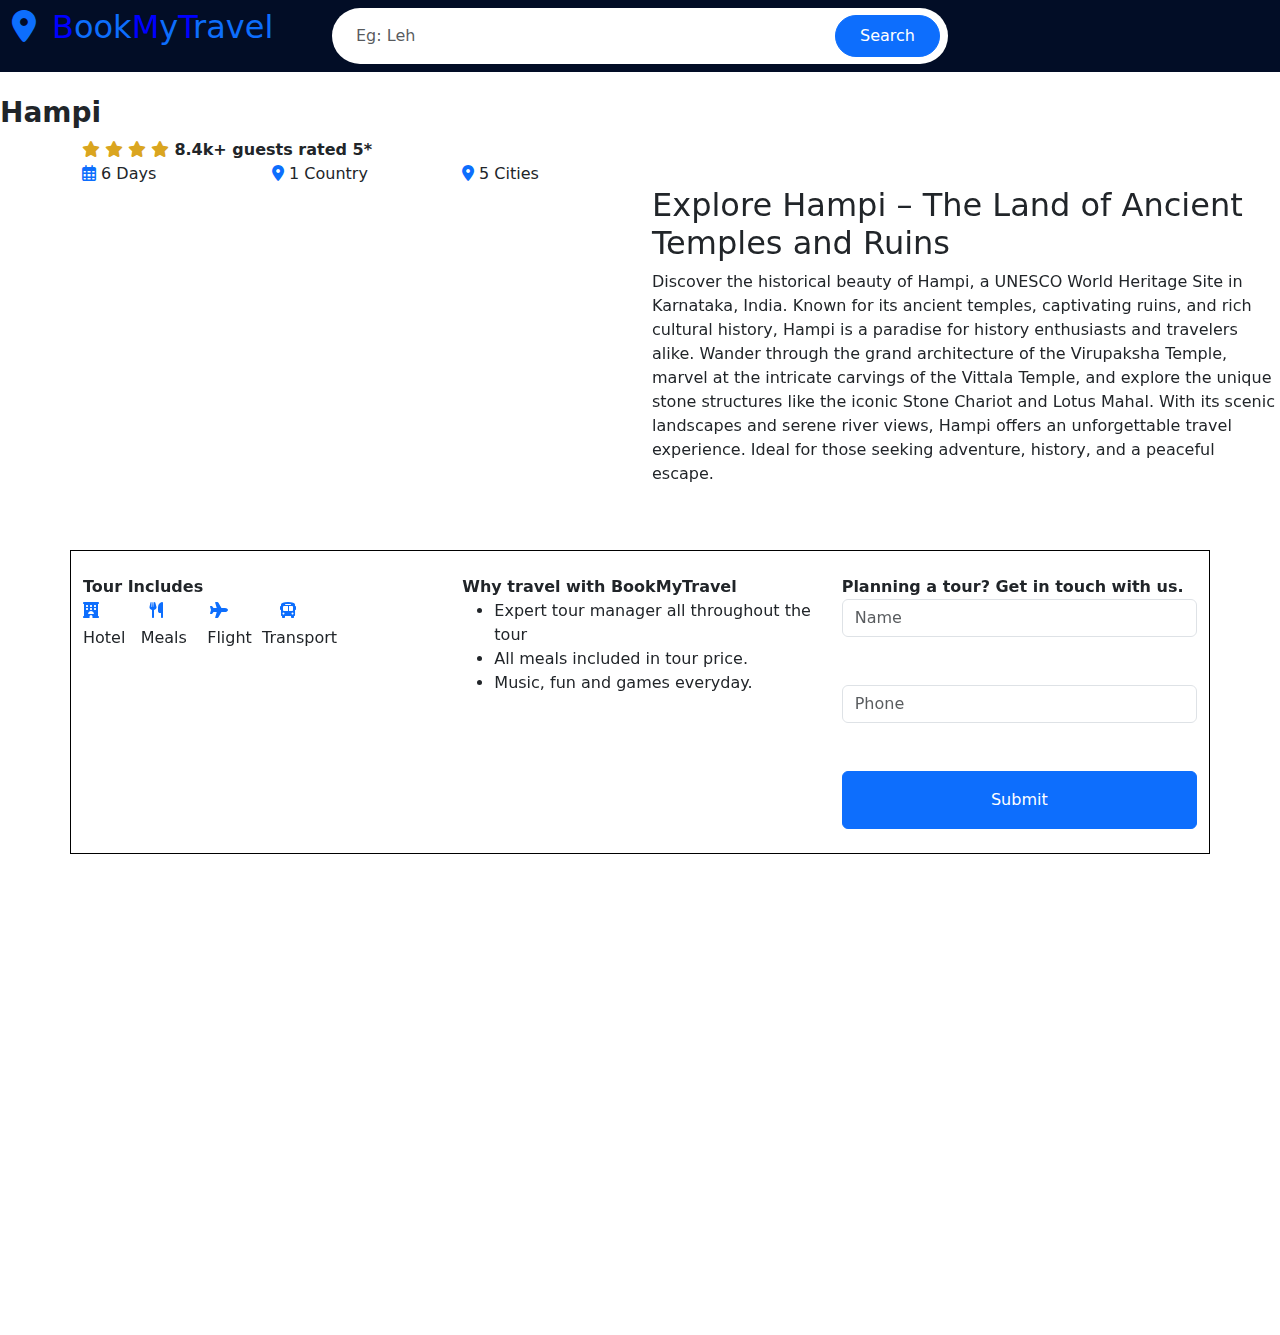
<file: hampi.html>
<!doctype html>
<html lang="en">
  <head>
    <meta charset="utf-8">
    <meta name="viewport" content="width=device-width, initial-scale=1">
    <title>BookMyTravel</title>
  <link rel="icon" href="img/logo1-removebg-preview.png" />
    <link href="https://cdn.jsdelivr.net/npm/bootstrap@5.3.3/dist/css/bootstrap.min.css" rel="stylesheet" integrity="sha384-QWTKZyjpPEjISv5WaRU9OFeRpok6YctnYmDr5pNlyT2bRjXh0JMhjY6hW+ALEwIH" crossorigin="anonymous">
    <link rel="stylesheet" href="https://cdnjs.cloudflare.com/ajax/libs/font-awesome/6.6.0/css/all.min.css">  
    <style>
        .container-fluid
        {
            background-color:rgb(2, 13, 38);
        }
    </style>
</head>

  <body>
     <!--main Header start-->
     
    
     <div id="home" class="container-fluid">
        <div class="row">
            <div class="col-lg-3 mt-2 mb-2">
                <h2 class="text-primary m-0"><i class="fa fa-map-marker-alt me-3"></i><span style="color: blue;">B</span>ook<span
                    style="color: blue;">M</span>y<span style="color: blue;">T</span>ravel</h2>
              <!--<img src="img/logo1-removebg-preview.png" width="50%">-->
            </div>
            <div class="col-lg-6">
                <div class="position-relative w-100 mx-auto animated slideInDown mt-2 mb-2">
                    <input class="form-control border-0 rounded-pill w-100 py-3 ps-4 pe-5" type="text" placeholder="Eg: Leh">
                    <button type="button" class="btn btn-primary rounded-pill py-2 px-4 position-absolute top-0 end-0 me-2"
                      style="margin-top: 7px;">Search</button>
                  </div>
            </div>
       </div>
    </div>
    <!--main Header End-->
    
        <br>
        <!--info start-->
        <div class="contaniner">
            <div class="row">
                <div class="col-lg-4">
                    <h3><b>Hampi</b></h3>
                </div>
                
             </div>
        </div>
        <div class="container">
            <div class="row">
                <div class="col">
                    <i class="fa-solid fa-star" style="color: goldenrod;"></i>
                    <i class="fa-solid fa-star" style="color: goldenrod;"></i>
                    <i class="fa-solid fa-star" style="color: goldenrod;"></i>
                    <i class="fa-solid fa-star" style="color: goldenrod;"></i>
                    <b>8.4k+ guests rated 5*</b>
                </div>
                
            </div>
        </div>
        <div class="container">
            <div class="row">
                <div class="col-lg-2 text-align:left">
                    <i class="fa-regular fa-calendar-days text-primary"></i> 6 Days
                </div>
                <div class="col-lg-2 text-align:left">
                <i class="fa-solid fa-location-dot text-primary"></i> 1 Country
                </div>
                <div class="col-lg-2">
                    <i class="fa-solid fa-location-dot text-primary"></i> 5 Cities
                </div>
                
            </div>
         </div>

        <div class="row">
            <div class="col-lg-6">
                <iframe width="560" height="315" src="https://www.youtube.com/embed/OKCkLFVl80U?si=Xf8l_tm01LNXfOUb" title="YouTube video player" frameborder="0" allow="accelerometer; autoplay; clipboard-write; encrypted-media; gyroscope; picture-in-picture; web-share" referrerpolicy="strict-origin-when-cross-origin" allowfullscreen></iframe>
                
            </div>
            <div class="col-lg-6">
                <h2>Explore Hampi – The Land of Ancient Temples and Ruins</h2>

                <p>Discover the historical beauty of Hampi, a UNESCO World Heritage Site in Karnataka, India. Known for its ancient temples, captivating ruins, and rich cultural history, Hampi is a paradise for history enthusiasts and travelers alike. Wander through the grand architecture of the Virupaksha Temple, marvel at the intricate carvings of the Vittala Temple, and explore the unique stone structures like the iconic Stone Chariot and Lotus Mahal. With its scenic landscapes and serene river views, Hampi offers an unforgettable travel experience. Ideal for those seeking adventure, history, and a peaceful escape.</p>
                <br>
              
            </div>
        </div>
        <!--info end-->
        <br> 
        <div class="container">
            
            <div class="row border border-black">        
                <div class="col-lg-4 mt-4">
                    <b>Tour Includes</b><br>
                    <div>               
                    <span><i class="fa fa-1x fa-hotel text-primary mb-2"></i> </span>&nbsp;&nbsp;&nbsp;&nbsp;&nbsp;&nbsp;&nbsp;&nbsp;
                    <span><i class="fa fa-1x fa-utensils text-primary mb-2"></i></span>&nbsp;&nbsp;&nbsp;&nbsp;&nbsp;&nbsp;&nbsp;&nbsp;
                    <span><i class="fa fa-1x fa-plane text-primary mb-2"></i> </span>&nbsp;&nbsp;&nbsp;&nbsp;&nbsp;&nbsp;&nbsp;&nbsp;
                    <span><i class="fa-solid fa-bus text-primary mb-2"></i></span>&nbsp;&nbsp;&nbsp;&nbsp;&nbsp;&nbsp;&nbsp;&nbsp;
                    <div>Hotel&nbsp;&nbsp;&nbsp;Meals&nbsp;&nbsp;&nbsp;&nbsp;Flight&nbsp;&nbsp;Transport</div>
                    </div> 
                </div>
                <div class="col-lg-4 mt-4">
                    <b>Why travel with BookMyTravel</b><br>
                    <ul>
                        <li>Expert tour manager all throughout the tour</li>
                        <li>All meals included in tour price.</li>
                        <li>Music, fun and games everyday.</li>

                    </ul>
                </div>
                <div class="col-lg-4 mt-4">
                    <form>
                    <b>Planning a tour? Get in touch with us.</b><br>
                    <input type="text" class="form-control bg-transparent" id="name" placeholder="Name"><br><br>
                    <input type="text" class="form-control bg-transparent" for="phone" id="phone" placeholder="Phone"><br><br>

                    <button class="btn btn-primary w-100 py-3 mb-4" type="submit" >Submit</button>


                    </form>
                </div>
            </div>
            <br>
            <div class="row">
                <div class="col-lg-12">
                    <iframe src="https://www.google.com/maps/embed?pb=!1m18!1m12!1m3!1d15391.193427819204!2d76.4530349497484!3d15.333189613912205!2m3!1f0!2f0!3f0!3m2!1i1024!2i768!4f13.1!3m3!1m2!1s0x3bb77fd95d4be823%3A0x6e52e05076df36b8!2sHampi%2C%20Karnataka%20583239!5e0!3m2!1sen!2sin!4v1727693086508!5m2!1sen!2sin" width="100%" height="450" style="border:0;" allowfullscreen="" loading="lazy" referrerpolicy="no-referrer-when-downgrade"></iframe>
                    
                </div>
            </div>
        </div>
    </div>
    
    <script src="https://cdn.jsdelivr.net/npm/bootstrap@5.3.3/dist/js/bootstrap.bundle.min.js" integrity="sha384-YvpcrYf0tY3lHB60NNkmXc5s9fDVZLESaAA55NDzOxhy9GkcIdslK1eN7N6jIeHz" crossorigin="anonymous"></script>
  </body>
</html>
</file>
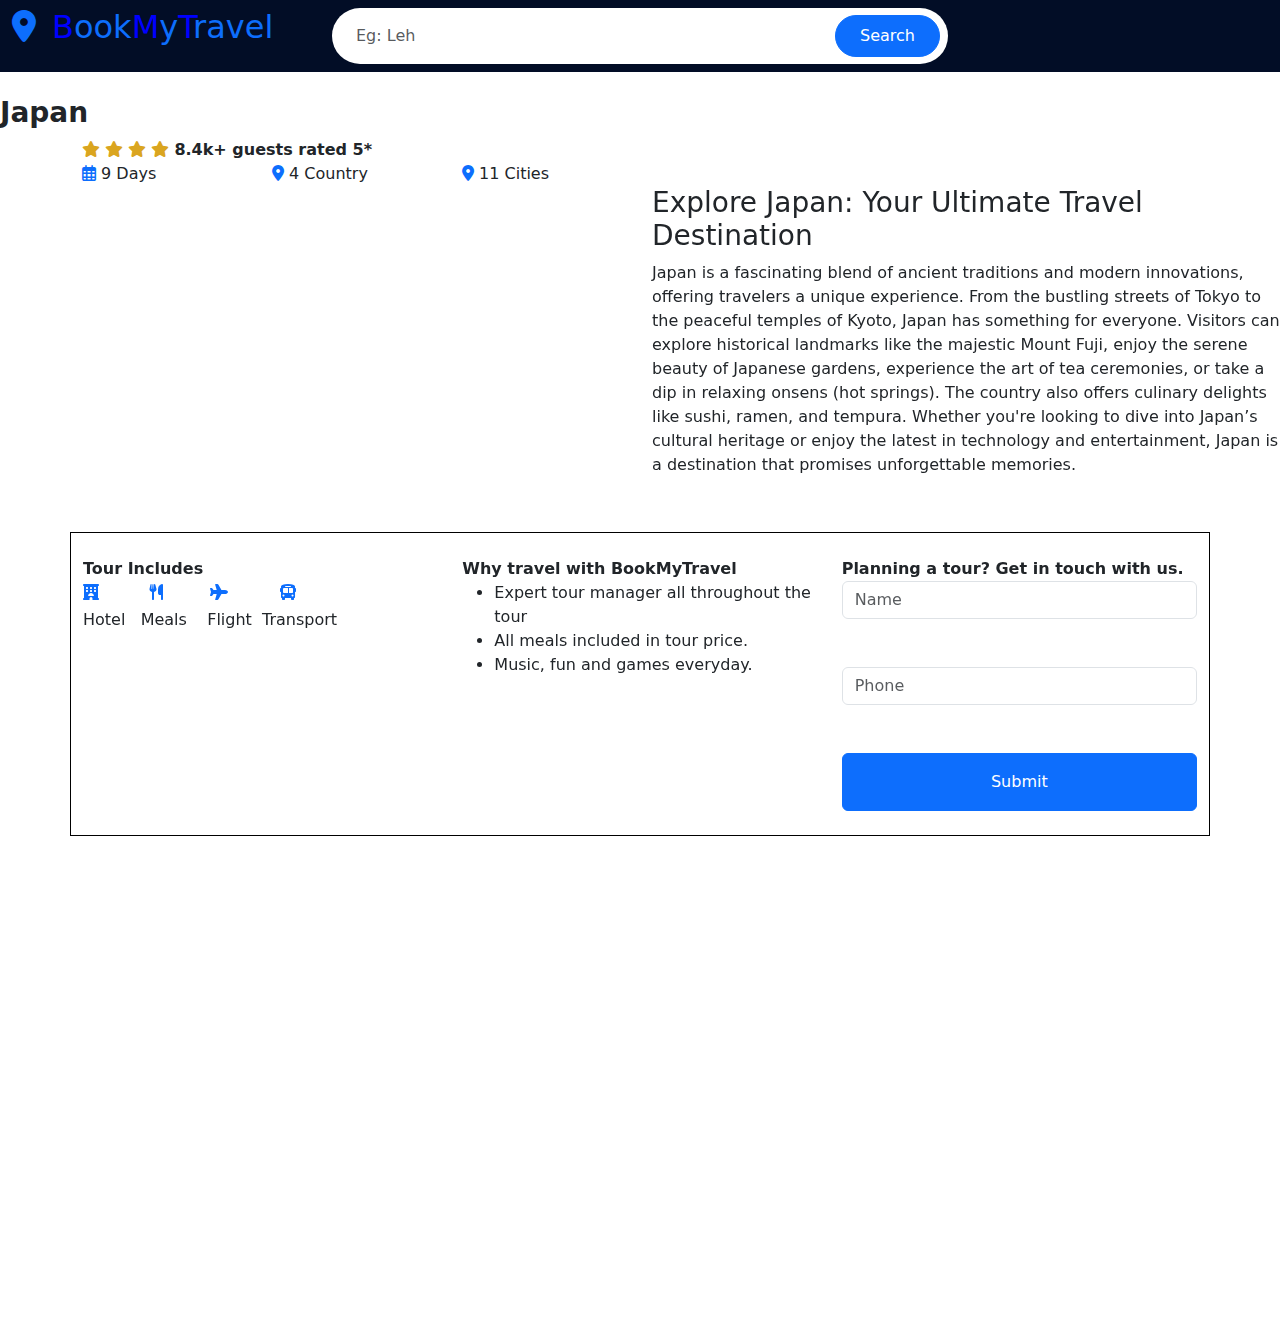
<file: japan.html>
<!doctype html>
<html lang="en">
  <head>
    <meta charset="utf-8">
    <meta name="viewport" content="width=device-width, initial-scale=1">
    <title>BookMyTravel</title>
  <link rel="icon" href="img/logo1-removebg-preview.png" />
    <link href="https://cdn.jsdelivr.net/npm/bootstrap@5.3.3/dist/css/bootstrap.min.css" rel="stylesheet" integrity="sha384-QWTKZyjpPEjISv5WaRU9OFeRpok6YctnYmDr5pNlyT2bRjXh0JMhjY6hW+ALEwIH" crossorigin="anonymous">
    <link rel="stylesheet" href="https://cdnjs.cloudflare.com/ajax/libs/font-awesome/6.6.0/css/all.min.css">  
    <style>
        .container-fluid
        {
            background-color:rgb(2, 13, 38);
        }
    </style>
</head>

  <body>
     <!--main Header start-->
     
    
     <div id="home" class="container-fluid">
        <div class="row">
            <div class="col-lg-3 mt-2 mb-2">
                <h2 class="text-primary m-0"><i class="fa fa-map-marker-alt me-3"></i><span style="color: blue;">B</span>ook<span
                    style="color: blue;">M</span>y<span style="color: blue;">T</span>ravel</h2>
              <!--<img src="img/logo1-removebg-preview.png" width="50%">-->
            </div>
            <div class="col-lg-6">
                <div class="position-relative w-100 mx-auto animated slideInDown mt-2 mb-2">
                    <input class="form-control border-0 rounded-pill w-100 py-3 ps-4 pe-5" type="text" placeholder="Eg: Leh">
                    <button type="button" class="btn btn-primary rounded-pill py-2 px-4 position-absolute top-0 end-0 me-2"
                      style="margin-top: 7px;">Search</button>
                  </div>
            </div>
       </div>
    </div>
    <!--main Header End-->
    
        <br>
        <!--info start-->
        <div class="contaniner">
            <div class="row">
                <div class="col-lg-4">
                    <h3><b>Japan</b></h3>
                </div>
                
             </div>
        </div>
        <div class="container">
            <div class="row">
                <div class="col">
                    <i class="fa-solid fa-star" style="color: goldenrod;"></i>
                    <i class="fa-solid fa-star" style="color: goldenrod;"></i>
                    <i class="fa-solid fa-star" style="color: goldenrod;"></i>
                    <i class="fa-solid fa-star" style="color: goldenrod;"></i>
                    <b>8.4k+ guests rated 5*</b>
                </div>
                
            </div>
        </div>
        <div class="container">
            <div class="row">
                <div class="col-lg-2 text-align:left">
                    <i class="fa-regular fa-calendar-days text-primary"></i> 9 Days
                </div>
                <div class="col-lg-2 text-align:left">
                <i class="fa-solid fa-location-dot text-primary"></i> 4 Country
                </div>
                <div class="col-lg-2">
                    <i class="fa-solid fa-location-dot text-primary"></i> 11 Cities
                </div>
                
            </div>
         </div>

        <div class="row">
            <div class="col-lg-6">
                <iframe width="560" height="315" src="https://www.youtube.com/embed/epqX_EmrQbQ?si=h4P4eqg-aS51DMde" title="YouTube video player" frameborder="0" allow="accelerometer; autoplay; clipboard-write; encrypted-media; gyroscope; picture-in-picture; web-share" referrerpolicy="strict-origin-when-cross-origin" allowfullscreen></iframe>
            </div>
            <div class="col-lg-6">

                <h3>Explore Japan: Your Ultimate Travel Destination</h3>
               <p>Japan is a fascinating blend of ancient traditions and modern innovations, offering travelers a unique experience. From the bustling streets of Tokyo to the peaceful temples of Kyoto, Japan has something for everyone. Visitors can explore historical landmarks like the majestic Mount Fuji, enjoy the serene beauty of Japanese gardens, experience the art of tea ceremonies, or take a dip in relaxing onsens (hot springs). The country also offers culinary delights like sushi, ramen, and tempura. Whether you're looking to dive into Japan’s cultural heritage or enjoy the latest in technology and entertainment, Japan is a destination that promises unforgettable memories.</p>

               </p>

                
            </div>
        </div>
        <!--info end-->
        <br> 
        <div class="container">
            
            <div class="row border border-black">        
                <div class="col-lg-4 mt-4">
                    <b>Tour Includes</b><br>
                    <div>               
                    <span><i class="fa fa-1x fa-hotel text-primary mb-2"></i> </span>&nbsp;&nbsp;&nbsp;&nbsp;&nbsp;&nbsp;&nbsp;&nbsp;
                    <span><i class="fa fa-1x fa-utensils text-primary mb-2"></i></span>&nbsp;&nbsp;&nbsp;&nbsp;&nbsp;&nbsp;&nbsp;&nbsp;
                    <span><i class="fa fa-1x fa-plane text-primary mb-2"></i> </span>&nbsp;&nbsp;&nbsp;&nbsp;&nbsp;&nbsp;&nbsp;&nbsp;
                    <span><i class="fa-solid fa-bus text-primary mb-2"></i></span>&nbsp;&nbsp;&nbsp;&nbsp;&nbsp;&nbsp;&nbsp;&nbsp;
                    <div>Hotel&nbsp;&nbsp;&nbsp;Meals&nbsp;&nbsp;&nbsp;&nbsp;Flight&nbsp;&nbsp;Transport</div>
                    </div> 
                </div>
                <div class="col-lg-4 mt-4">
                    <b>Why travel with BookMyTravel</b><br>
                    <ul>
                        <li>Expert tour manager all throughout the tour</li>
                        <li>All meals included in tour price.</li>
                        <li>Music, fun and games everyday.</li>

                    </ul>
                </div>
                <div class="col-lg-4 mt-4">
                    <form>
                    <b>Planning a tour? Get in touch with us.</b><br>
                    <input type="text" class="form-control bg-transparent" id="name" placeholder="Name"><br><br>
                    <input type="text" class="form-control bg-transparent" for="phone" id="phone" placeholder="Phone"><br><br>

                    <button class="btn btn-primary w-100 py-3 mb-4" type="submit" >Submit</button>


                    </form>
                </div>
            </div>
            <br>
            <div class="row">
                <div class="col-lg-12">
                    <iframe src="https://www.google.com/maps/embed?pb=!1m18!1m12!1m3!1d27825693.20294153!2d115.74571564347492!3d31.64230800612441!2m3!1f0!2f0!3f0!3m2!1i1024!2i768!4f13.1!3m3!1m2!1s0x34674e0fd77f192f%3A0xf54275d47c665244!2sJapan!5e0!3m2!1sen!2sin!4v1727857854194!5m2!1sen!2sin" width="100%" height="450" style="border:0;" allowfullscreen="" loading="lazy" referrerpolicy="no-referrer-when-downgrade"></iframe>
                </div>
            </div>
        </div>
    </div>
    
    <script src="https://cdn.jsdelivr.net/npm/bootstrap@5.3.3/dist/js/bootstrap.bundle.min.js" integrity="sha384-YvpcrYf0tY3lHB60NNkmXc5s9fDVZLESaAA55NDzOxhy9GkcIdslK1eN7N6jIeHz" crossorigin="anonymous"></script>
  </body>
</html>
</file>
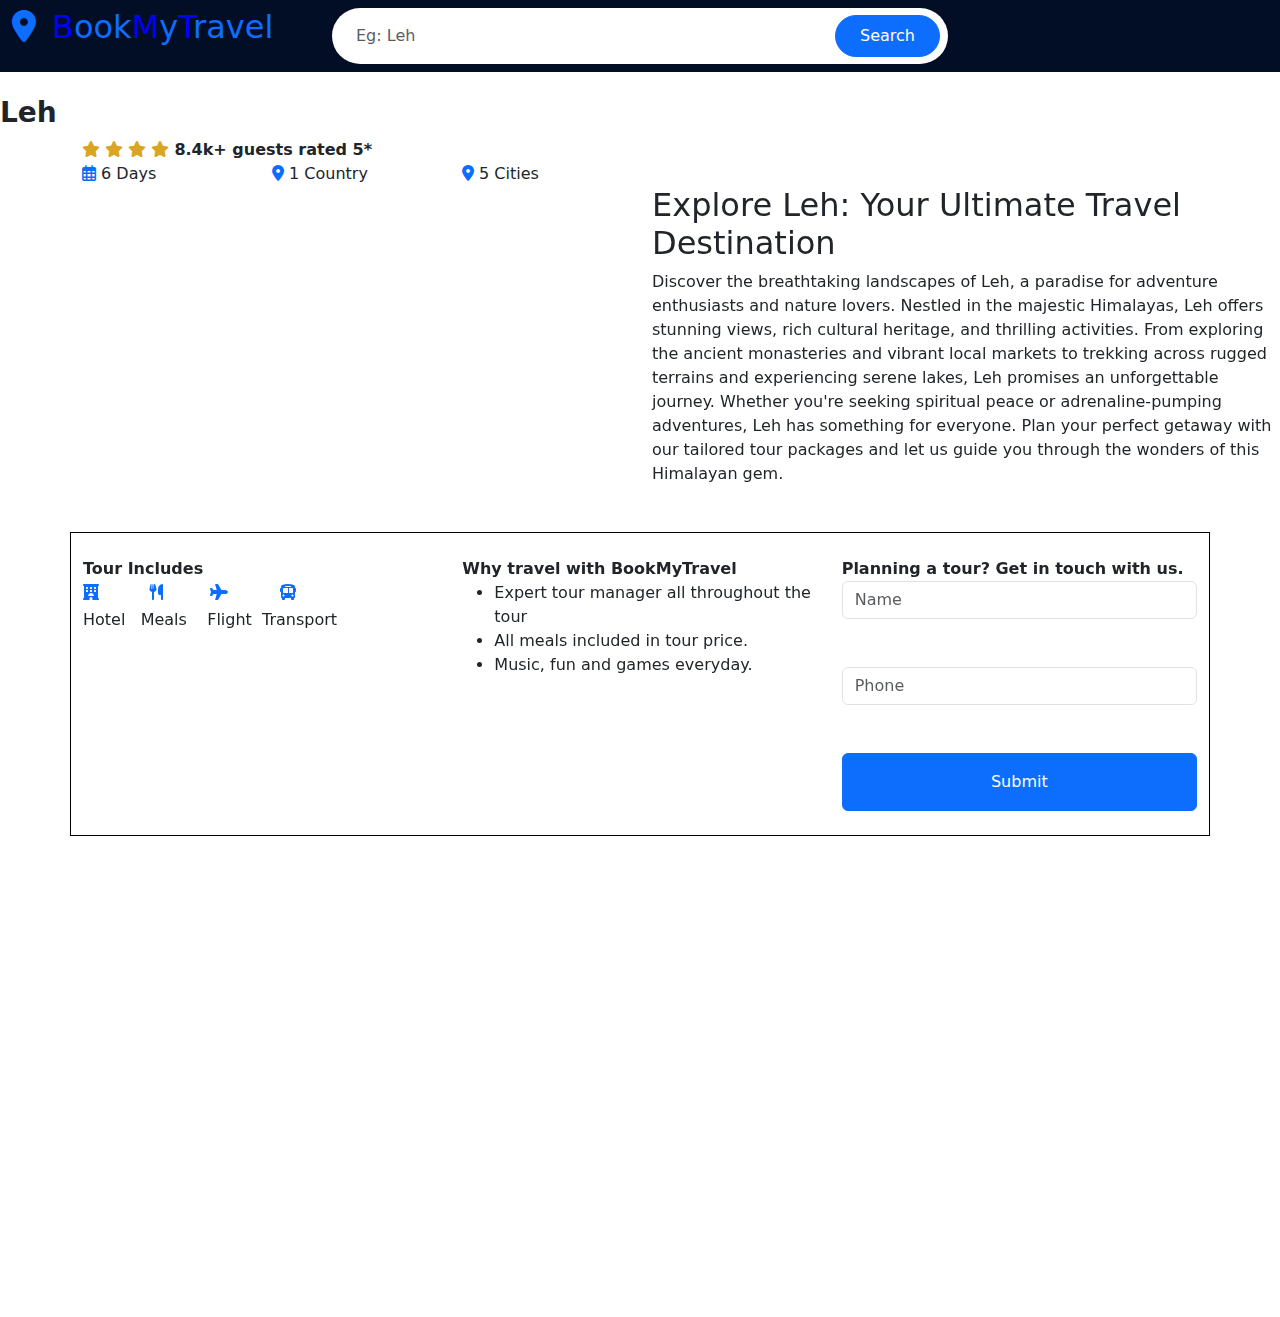
<file: leh.html>
<!doctype html>
<html lang="en">
  <head>
    <meta charset="utf-8">
    <meta name="viewport" content="width=device-width, initial-scale=1">
    <title>BookMyTravel</title>
  <link rel="icon" href="img/logo1-removebg-preview.png" />
    <link href="https://cdn.jsdelivr.net/npm/bootstrap@5.3.3/dist/css/bootstrap.min.css" rel="stylesheet" integrity="sha384-QWTKZyjpPEjISv5WaRU9OFeRpok6YctnYmDr5pNlyT2bRjXh0JMhjY6hW+ALEwIH" crossorigin="anonymous">
    <link rel="stylesheet" href="https://cdnjs.cloudflare.com/ajax/libs/font-awesome/6.6.0/css/all.min.css">  
    <style>
        .container-fluid
        {
            background-color:rgb(2, 13, 38);
        }
    </style>
</head>

  <body>
     <!--main Header start-->
     
    
     <div id="home" class="container-fluid">
        <div class="row">
            <div class="col-lg-3 mt-2 mb-2">
                <h2 class="text-primary m-0"><i class="fa fa-map-marker-alt me-3"></i><span style="color: blue;">B</span>ook<span
                    style="color: blue;">M</span>y<span style="color: blue;">T</span>ravel</h2>
              <!--<img src="img/logo1-removebg-preview.png" width="50%">-->
            </div>
            <div class="col-lg-6">
                <div class="position-relative w-100 mx-auto animated slideInDown mt-2 mb-2">
                    <input class="form-control border-0 rounded-pill w-100 py-3 ps-4 pe-5" type="text" placeholder="Eg: Leh">
                    <button type="button" class="btn btn-primary rounded-pill py-2 px-4 position-absolute top-0 end-0 me-2"
                      style="margin-top: 7px;">Search</button>
                  </div>
            </div>
       </div>
    </div>
    <!--main Header End-->
    
        <br>
        <!--info start-->
        <div class="contaniner">
            <div class="row">
                <div class="col-lg-4">
                    <h3><b>Leh</b></h3>
                </div>
                
             </div>
        </div>
        <div class="container">
            <div class="row">
                <div class="col">
                    <i class="fa-solid fa-star" style="color: goldenrod;"></i>
                    <i class="fa-solid fa-star" style="color: goldenrod;"></i>
                    <i class="fa-solid fa-star" style="color: goldenrod;"></i>
                    <i class="fa-solid fa-star" style="color: goldenrod;"></i>
                    <b>8.4k+ guests rated 5*</b>
                </div>
                
            </div>
        </div>
        <div class="container">
            <div class="row">
                <div class="col-lg-2 text-align:left">
                    <i class="fa-regular fa-calendar-days text-primary"></i> 6 Days
                </div>
                <div class="col-lg-2 text-align:left">
                <i class="fa-solid fa-location-dot text-primary"></i> 1 Country
                </div>
                <div class="col-lg-2">
                    <i class="fa-solid fa-location-dot text-primary"></i> 5 Cities
                </div>
                
            </div>
         </div>

        <div class="row">
            <div class="col-lg-6">
                <iframe width="560" height="315" src="https://www.youtube.com/embed/hFh0l7rn-LU?si=0CMevETFdxRdIDKF" title="YouTube video player" frameborder="0" allow="accelerometer; autoplay; clipboard-write; encrypted-media; gyroscope; picture-in-picture; web-share" referrerpolicy="strict-origin-when-cross-origin" allowfullscreen></iframe>
            </div>
            <div class="col-lg-6">
                <h2>Explore Leh: Your Ultimate Travel Destination</h2>

                <p>Discover the breathtaking landscapes of Leh, a paradise for adventure enthusiasts and nature lovers. Nestled in the majestic Himalayas, Leh offers stunning views, rich cultural heritage, and thrilling activities. From exploring the ancient monasteries and vibrant local markets to trekking across rugged terrains and experiencing serene lakes, Leh promises an unforgettable journey. Whether you're seeking spiritual peace or adrenaline-pumping adventures, Leh has something for everyone. Plan your perfect getaway with our tailored tour packages and let us guide you through the wonders of this Himalayan gem.</p>
                
            </div>
        </div>
        <!--info end-->
        <br> 
        <div class="container">
            
            <div class="row border border-black">        
                <div class="col-lg-4 mt-4">
                    <b>Tour Includes</b><br>
                    <div>               
                    <span><i class="fa fa-1x fa-hotel text-primary mb-2"></i> </span>&nbsp;&nbsp;&nbsp;&nbsp;&nbsp;&nbsp;&nbsp;&nbsp;
                    <span><i class="fa fa-1x fa-utensils text-primary mb-2"></i></span>&nbsp;&nbsp;&nbsp;&nbsp;&nbsp;&nbsp;&nbsp;&nbsp;
                    <span><i class="fa fa-1x fa-plane text-primary mb-2"></i> </span>&nbsp;&nbsp;&nbsp;&nbsp;&nbsp;&nbsp;&nbsp;&nbsp;
                    <span><i class="fa-solid fa-bus text-primary mb-2"></i></span>&nbsp;&nbsp;&nbsp;&nbsp;&nbsp;&nbsp;&nbsp;&nbsp;
                    <div>Hotel&nbsp;&nbsp;&nbsp;Meals&nbsp;&nbsp;&nbsp;&nbsp;Flight&nbsp;&nbsp;Transport</div>
                    </div> 
                </div>
                <div class="col-lg-4 mt-4">
                    <b>Why travel with BookMyTravel</b><br>
                    <ul>
                        <li>Expert tour manager all throughout the tour</li>
                        <li>All meals included in tour price.</li>
                        <li>Music, fun and games everyday.</li>

                    </ul>
                </div>
                <div class="col-lg-4 mt-4">
                    <form>
                    <b>Planning a tour? Get in touch with us.</b><br>
                    <input type="text" class="form-control bg-transparent" id="name" placeholder="Name"><br><br>
                    <input type="text" class="form-control bg-transparent" for="phone" id="phone" placeholder="Phone"><br><br>

                    <button class="btn btn-primary w-100 py-3 mb-4" type="submit" >Submit</button>


                    </form>
                </div>
            </div>
            <br>
            <div class="row">
                <div class="col-lg-12">
                    <iframe src="https://www.google.com/maps/embed?pb=!1m18!1m12!1m3!1d105638.9352968953!2d77.48433571254922!3d34.166376158767!2m3!1f0!2f0!3f0!3m2!1i1024!2i768!4f13.1!3m3!1m2!1s0x38fdeb21445fed85%3A0xd1bb09975086f710!2sLeh!5e0!3m2!1sen!2sin!4v1727693947563!5m2!1sen!2sin" width="100%" height="450" style="border:0;" allowfullscreen="" loading="lazy" referrerpolicy="no-referrer-when-downgrade"></iframe>

                </div>
            </div>
        </div>
    </div>
    
    <script src="https://cdn.jsdelivr.net/npm/bootstrap@5.3.3/dist/js/bootstrap.bundle.min.js" integrity="sha384-YvpcrYf0tY3lHB60NNkmXc5s9fDVZLESaAA55NDzOxhy9GkcIdslK1eN7N6jIeHz" crossorigin="anonymous"></script>
  </body>
</html>
</file>
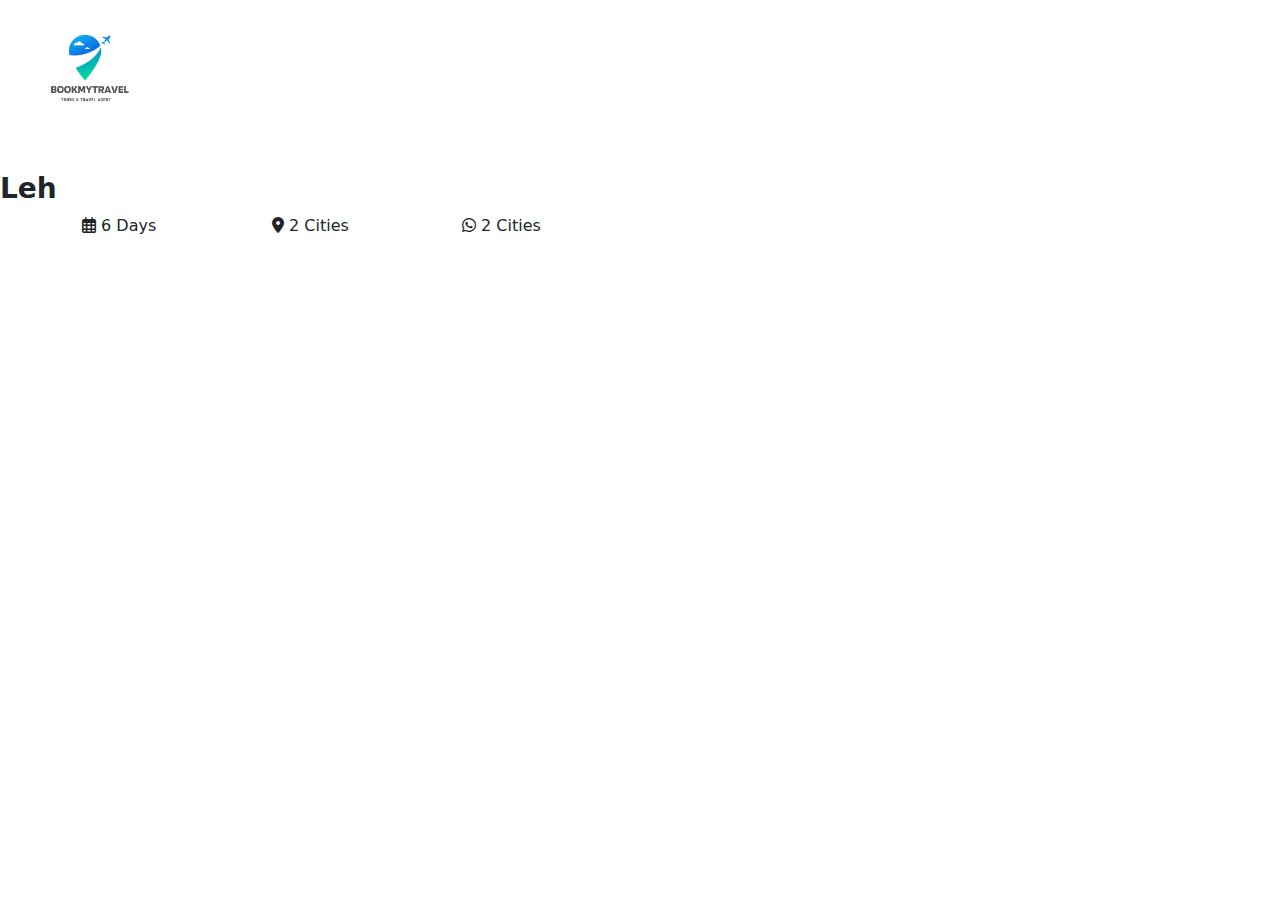
<file: manali.html>
<!doctype html>
<html lang="en">
  <head>
    <meta charset="utf-8">
    <meta name="viewport" content="width=device-width, initial-scale=1">
    <title>BookMyTravel</title>
  <link rel="icon" href="img/logo1-removebg-preview.png" />
    <link href="https://cdn.jsdelivr.net/npm/bootstrap@5.3.3/dist/css/bootstrap.min.css" rel="stylesheet" integrity="sha384-QWTKZyjpPEjISv5WaRU9OFeRpok6YctnYmDr5pNlyT2bRjXh0JMhjY6hW+ALEwIH" crossorigin="anonymous">
    <link rel="stylesheet" href="https://cdnjs.cloudflare.com/ajax/libs/font-awesome/6.6.0/css/all.min.css">  
</head>
  <body>
     <!--main Header start-->
     
    
     <div id="home" class="container-fluid">
        <div class="row">
            <div class="col-lg-3">
              <img src="img/logo1-removebg-preview.png" width="50%">
            </div>
           
        </div>
    </div>
    <!--main Header End-->
    
        <br>
        <!--info start-->
        <div class="contaniner">
            <div class="row">
                <div class="col">
                    <h3><b>Leh</b></h3>
                </div>
             </div>
        </div>
        <div class="container">
            <div class="row">
                <div class="col-lg-2 text-align:left">
                    <i class="fa-regular fa-calendar-days"></i> 6 Days
                </div>
                <div class="col-lg-2 text-align:left">
                <i class="fa-solid fa-location-dot"></i> 2 Cities
                </div>
                <div class="col-lg-2">
                <i class="fa-brands fa-whatsapp"></i> 2 Cities
                </div>
                
            </div>
         </div>

        <div class="row">
            <div class="col-lg-6">
                <iframe width="560" height="315" src="https://www.youtube.com/embed/Qipxi1Qn8iE?si=nQhV5nk-EfUFXXLA" title="YouTube video player" frameborder="0" allow="accelerometer; autoplay; clipboard-write; encrypted-media; gyroscope; picture-in-picture; web-share" referrerpolicy="strict-origin-when-cross-origin" allowfullscreen></iframe>
            </div>
            <div class="col-lg-6">
                
            </div>
        </div>
        <!--info end-->
        <br> 
    </div>
    
    <script src="https://cdn.jsdelivr.net/npm/bootstrap@5.3.3/dist/js/bootstrap.bundle.min.js" integrity="sha384-YvpcrYf0tY3lHB60NNkmXc5s9fDVZLESaAA55NDzOxhy9GkcIdslK1eN7N6jIeHz" crossorigin="anonymous"></script>
  </body>
</html>
</file>
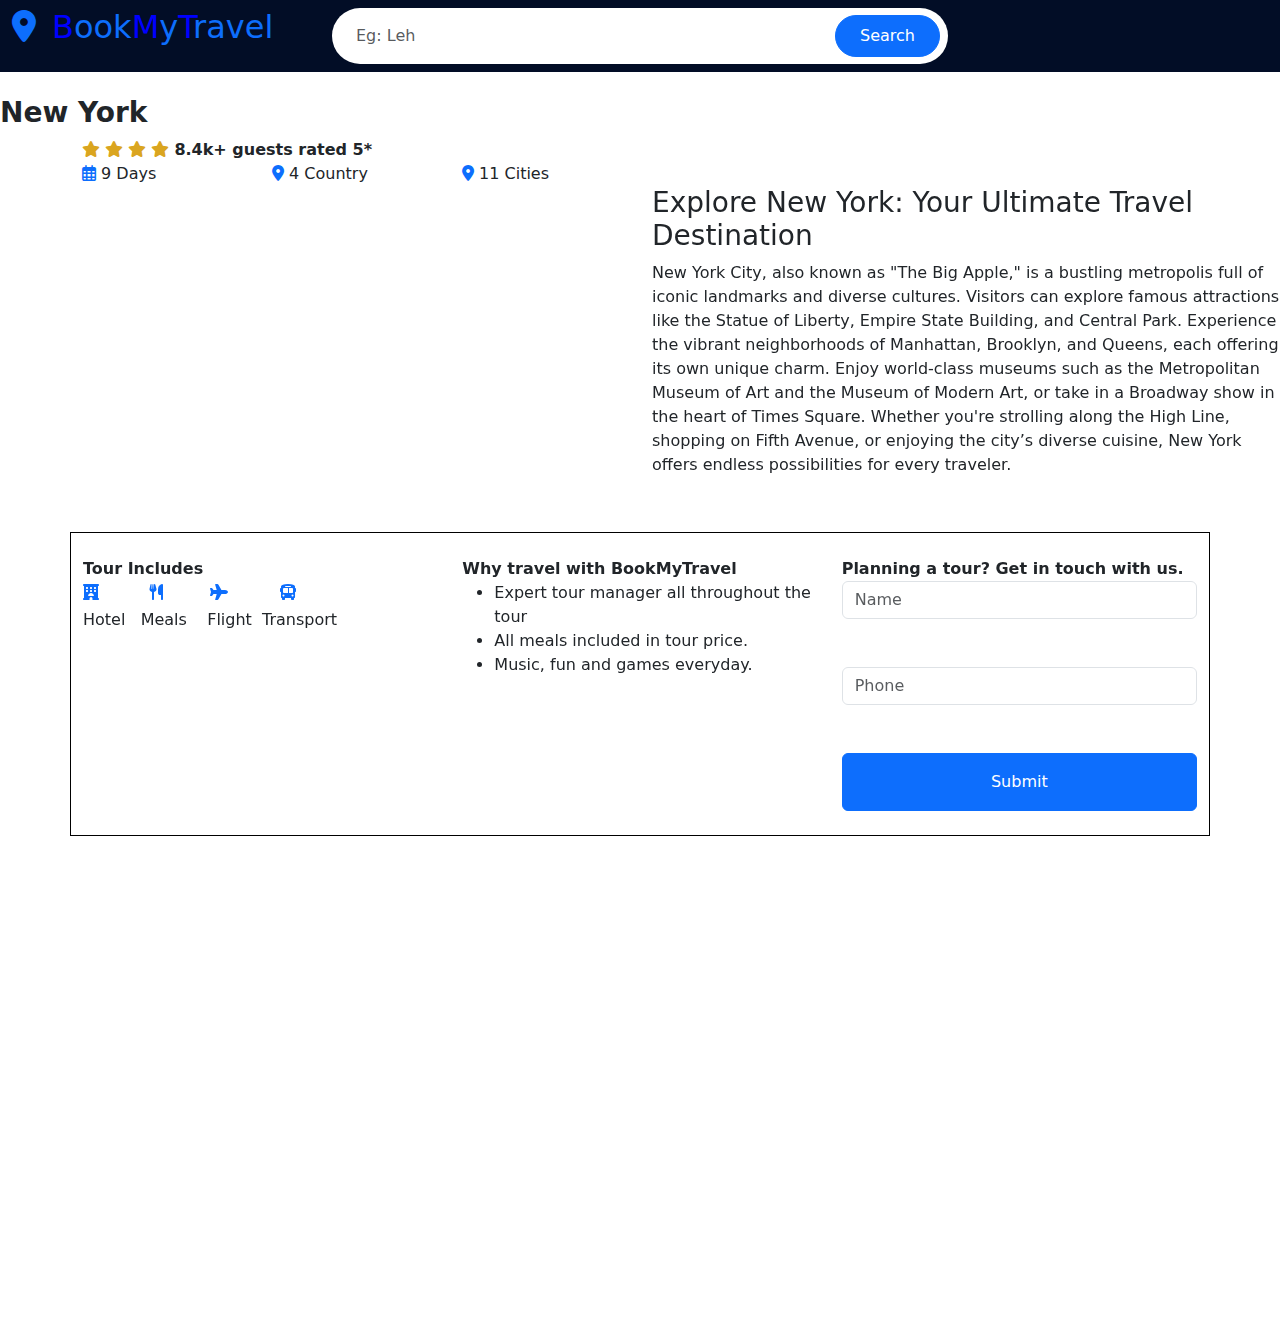
<file: newyork.html>
<!doctype html>
<html lang="en">
  <head>
    <meta charset="utf-8">
    <meta name="viewport" content="width=device-width, initial-scale=1">
    <title>BookMyTravel</title>
  <link rel="icon" href="img/logo1-removebg-preview.png" />
    <link href="https://cdn.jsdelivr.net/npm/bootstrap@5.3.3/dist/css/bootstrap.min.css" rel="stylesheet" integrity="sha384-QWTKZyjpPEjISv5WaRU9OFeRpok6YctnYmDr5pNlyT2bRjXh0JMhjY6hW+ALEwIH" crossorigin="anonymous">
    <link rel="stylesheet" href="https://cdnjs.cloudflare.com/ajax/libs/font-awesome/6.6.0/css/all.min.css">  
    <style>
        .container-fluid
        {
            background-color:rgb(2, 13, 38);
        }
    </style>
</head>

  <body>
     <!--main Header start-->
     
    
     <div id="home" class="container-fluid">
        <div class="row">
            <div class="col-lg-3 mt-2 mb-2">
                <h2 class="text-primary m-0"><i class="fa fa-map-marker-alt me-3"></i><span style="color: blue;">B</span>ook<span
                    style="color: blue;">M</span>y<span style="color: blue;">T</span>ravel</h2>
              <!--<img src="img/logo1-removebg-preview.png" width="50%">-->
            </div>
            <div class="col-lg-6">
                <div class="position-relative w-100 mx-auto animated slideInDown mt-2 mb-2">
                    <input class="form-control border-0 rounded-pill w-100 py-3 ps-4 pe-5" type="text" placeholder="Eg: Leh">
                    <button type="button" class="btn btn-primary rounded-pill py-2 px-4 position-absolute top-0 end-0 me-2"
                      style="margin-top: 7px;">Search</button>
                  </div>
            </div>
       </div>
    </div>
    <!--main Header End-->
    
        <br>
        <!--info start-->
        <div class="contaniner">
            <div class="row">
                <div class="col-lg-4">
                    <h3><b>New York</b></h3>
                </div>
                
             </div>
        </div>
        <div class="container">
            <div class="row">
                <div class="col">
                    <i class="fa-solid fa-star" style="color: goldenrod;"></i>
                    <i class="fa-solid fa-star" style="color: goldenrod;"></i>
                    <i class="fa-solid fa-star" style="color: goldenrod;"></i>
                    <i class="fa-solid fa-star" style="color: goldenrod;"></i>
                    <b>8.4k+ guests rated 5*</b>
                </div>
                
            </div>
        </div>
        <div class="container">
            <div class="row">
                <div class="col-lg-2 text-align:left">
                    <i class="fa-regular fa-calendar-days text-primary"></i> 9 Days
                </div>
                <div class="col-lg-2 text-align:left">
                <i class="fa-solid fa-location-dot text-primary"></i> 4 Country
                </div>
                <div class="col-lg-2">
                    <i class="fa-solid fa-location-dot text-primary"></i> 11 Cities
                </div>
                
            </div>
         </div>

        <div class="row">
            <div class="col-lg-6">
                <iframe width="560" height="315" src="https://www.youtube.com/embed/JnMc0gwbRYA?si=ODdE49kTtWXLLvqq" title="YouTube video player" frameborder="0" allow="accelerometer; autoplay; clipboard-write; encrypted-media; gyroscope; picture-in-picture; web-share" referrerpolicy="strict-origin-when-cross-origin" allowfullscreen></iframe>
            </div>
            <div class="col-lg-6">

                <h3>Explore New York: Your Ultimate Travel Destination</h3>
               <p>New York City, also known as "The Big Apple," is a bustling metropolis full of iconic landmarks and diverse cultures. Visitors can explore famous attractions like the Statue of Liberty, Empire State Building, and Central Park. Experience the vibrant neighborhoods of Manhattan, Brooklyn, and Queens, each offering its own unique charm. Enjoy world-class museums such as the Metropolitan Museum of Art and the Museum of Modern Art, or take in a Broadway show in the heart of Times Square. Whether you're strolling along the High Line, shopping on Fifth Avenue, or enjoying the city’s diverse cuisine, New York offers endless possibilities for every traveler.

               </p>

                
            </div>
        </div>
        <!--info end-->
        <br> 
        <div class="container">
            
            <div class="row border border-black">        
                <div class="col-lg-4 mt-4">
                    <b>Tour Includes</b><br>
                    <div>               
                    <span><i class="fa fa-1x fa-hotel text-primary mb-2"></i> </span>&nbsp;&nbsp;&nbsp;&nbsp;&nbsp;&nbsp;&nbsp;&nbsp;
                    <span><i class="fa fa-1x fa-utensils text-primary mb-2"></i></span>&nbsp;&nbsp;&nbsp;&nbsp;&nbsp;&nbsp;&nbsp;&nbsp;
                    <span><i class="fa fa-1x fa-plane text-primary mb-2"></i> </span>&nbsp;&nbsp;&nbsp;&nbsp;&nbsp;&nbsp;&nbsp;&nbsp;
                    <span><i class="fa-solid fa-bus text-primary mb-2"></i></span>&nbsp;&nbsp;&nbsp;&nbsp;&nbsp;&nbsp;&nbsp;&nbsp;
                    <div>Hotel&nbsp;&nbsp;&nbsp;Meals&nbsp;&nbsp;&nbsp;&nbsp;Flight&nbsp;&nbsp;Transport</div>
                    </div> 
                </div>
                <div class="col-lg-4 mt-4">
                    <b>Why travel with BookMyTravel</b><br>
                    <ul>
                        <li>Expert tour manager all throughout the tour</li>
                        <li>All meals included in tour price.</li>
                        <li>Music, fun and games everyday.</li>

                    </ul>
                </div>
                <div class="col-lg-4 mt-4">
                    <form>
                    <b>Planning a tour? Get in touch with us.</b><br>
                    <input type="text" class="form-control bg-transparent" id="name" placeholder="Name"><br><br>
                    <input type="text" class="form-control bg-transparent" for="phone" id="phone" placeholder="Phone"><br><br>

                    <button class="btn btn-primary w-100 py-3 mb-4" type="submit" >Submit</button>


                    </form>
                </div>
            </div>
            <br>
            <div class="row">
                <div class="col-lg-12">
                    <iframe src="https://www.google.com/maps/embed?pb=!1m18!1m12!1m3!1d387191.03617979214!2d-74.30934458022475!3d40.697539944366014!2m3!1f0!2f0!3f0!3m2!1i1024!2i768!4f13.1!3m3!1m2!1s0x89c24fa5d33f083b%3A0xc80b8f06e177fe62!2sNew%20York%2C%20NY%2C%20USA!5e0!3m2!1sen!2sin!4v1727696197388!5m2!1sen!2sin" width="100%" height="450" style="border:0;" allowfullscreen="" loading="lazy" referrerpolicy="no-referrer-when-downgrade"></iframe>
                </div>
            </div>
        </div>
    </div>
    
    <script src="https://cdn.jsdelivr.net/npm/bootstrap@5.3.3/dist/js/bootstrap.bundle.min.js" integrity="sha384-YvpcrYf0tY3lHB60NNkmXc5s9fDVZLESaAA55NDzOxhy9GkcIdslK1eN7N6jIeHz" crossorigin="anonymous"></script>
  </body>
</html>
</file>
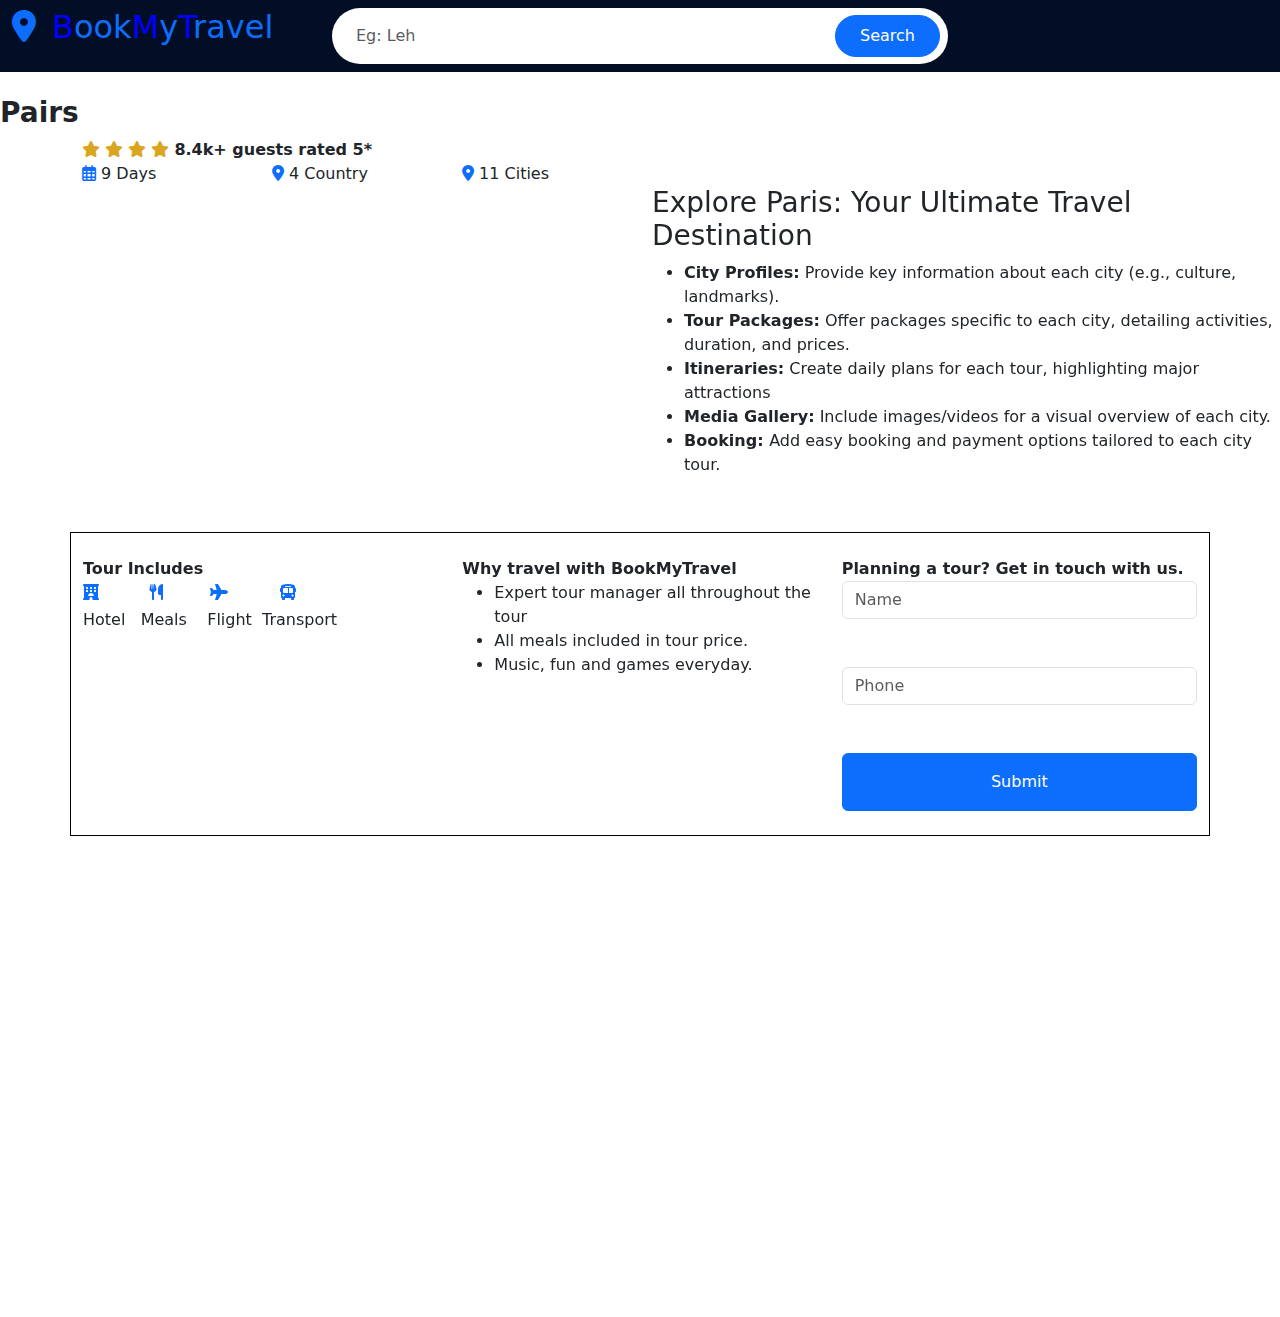
<file: paris.html>
<!doctype html>
<html lang="en">
  <head>
    <meta charset="utf-8">
    <meta name="viewport" content="width=device-width, initial-scale=1">
    <title>BookMyTravel</title>
  <link rel="icon" href="img/logo1-removebg-preview.png" />
    <link href="https://cdn.jsdelivr.net/npm/bootstrap@5.3.3/dist/css/bootstrap.min.css" rel="stylesheet" integrity="sha384-QWTKZyjpPEjISv5WaRU9OFeRpok6YctnYmDr5pNlyT2bRjXh0JMhjY6hW+ALEwIH" crossorigin="anonymous">
    <link rel="stylesheet" href="https://cdnjs.cloudflare.com/ajax/libs/font-awesome/6.6.0/css/all.min.css">  
    <style>
        .container-fluid
        {
            background-color:rgb(2, 13, 38);
        }
    </style>
</head>

  <body>
     <!--main Header start-->
     
    
     <div id="home" class="container-fluid">
        <div class="row">
            <div class="col-lg-3 mt-2 mb-2">
                <h2 class="text-primary m-0"><i class="fa fa-map-marker-alt me-3"></i><span style="color: blue;">B</span>ook<span
                    style="color: blue;">M</span>y<span style="color: blue;">T</span>ravel</h2>
              <!--<img src="img/logo1-removebg-preview.png" width="50%">-->
            </div>
            <div class="col-lg-6">
                <div class="position-relative w-100 mx-auto animated slideInDown mt-2 mb-2">
                    <input class="form-control border-0 rounded-pill w-100 py-3 ps-4 pe-5" type="text" placeholder="Eg: Leh">
                    <button type="button" class="btn btn-primary rounded-pill py-2 px-4 position-absolute top-0 end-0 me-2"
                      style="margin-top: 7px;">Search</button>
                  </div>
            </div>
       </div>
    </div>
    <!--main Header End-->
    
        <br>
        <!--info start-->
        <div class="contaniner">
            <div class="row">
                <div class="col-lg-4">
                    <h3><b>Pairs</b></h3>
                </div>
                
             </div>
        </div>
        <div class="container">
            <div class="row">
                <div class="col">
                    <i class="fa-solid fa-star" style="color: goldenrod;"></i>
                    <i class="fa-solid fa-star" style="color: goldenrod;"></i>
                    <i class="fa-solid fa-star" style="color: goldenrod;"></i>
                    <i class="fa-solid fa-star" style="color: goldenrod;"></i>
                    <b>8.4k+ guests rated 5*</b>
                </div>
                
            </div>
        </div>
        <div class="container">
            <div class="row">
                <div class="col-lg-2 text-align:left">
                    <i class="fa-regular fa-calendar-days text-primary"></i> 9 Days
                </div>
                <div class="col-lg-2 text-align:left">
                <i class="fa-solid fa-location-dot text-primary"></i> 4 Country
                </div>
                <div class="col-lg-2">
                    <i class="fa-solid fa-location-dot text-primary"></i> 11 Cities
                </div>
                
            </div>
         </div>

        <div class="row">
            <div class="col-lg-6">
                <iframe width="560" height="315" src="https://www.youtube.com/embed/UfEiKK-iX70?si=NsQ8ZvxX5DtkDbrQ" title="YouTube video player" frameborder="0" allow="accelerometer; autoplay; clipboard-write; encrypted-media; gyroscope; picture-in-picture; web-share" referrerpolicy="strict-origin-when-cross-origin" allowfullscreen></iframe>
                
            </div>
            <div class="col-lg-6">

                <h3>Explore Paris: Your Ultimate Travel Destination</h3>
                <ul>
                    <li><b>City Profiles:</b> Provide key information about each city (e.g., culture, landmarks).</li>
                    <li><b>Tour Packages:</b> Offer packages specific to each city, detailing activities, duration, and prices.</li>
                    <li><b>Itineraries:</b> Create daily plans for each tour, highlighting major attractions</li>
                    <li><b>Media Gallery:</b> Include images/videos for a visual overview of each city.</li>
                    <li><b>Booking: </b>Add easy booking and payment options tailored to each city tour.</li>
                </ul>

                
            </div>
        </div>
        <!--info end-->
        <br> 
        <div class="container">
            
            <div class="row border border-black">        
                <div class="col-lg-4 mt-4">
                    <b>Tour Includes</b><br>
                    <div>               
                    <span><i class="fa fa-1x fa-hotel text-primary mb-2"></i> </span>&nbsp;&nbsp;&nbsp;&nbsp;&nbsp;&nbsp;&nbsp;&nbsp;
                    <span><i class="fa fa-1x fa-utensils text-primary mb-2"></i></span>&nbsp;&nbsp;&nbsp;&nbsp;&nbsp;&nbsp;&nbsp;&nbsp;
                    <span><i class="fa fa-1x fa-plane text-primary mb-2"></i> </span>&nbsp;&nbsp;&nbsp;&nbsp;&nbsp;&nbsp;&nbsp;&nbsp;
                    <span><i class="fa-solid fa-bus text-primary mb-2"></i></span>&nbsp;&nbsp;&nbsp;&nbsp;&nbsp;&nbsp;&nbsp;&nbsp;
                    <div>Hotel&nbsp;&nbsp;&nbsp;Meals&nbsp;&nbsp;&nbsp;&nbsp;Flight&nbsp;&nbsp;Transport</div>
                    </div> 
                </div>
                <div class="col-lg-4 mt-4">
                    <b>Why travel with BookMyTravel</b><br>
                    <ul>
                        <li>Expert tour manager all throughout the tour</li>
                        <li>All meals included in tour price.</li>
                        <li>Music, fun and games everyday.</li>

                    </ul>
                </div>
                <div class="col-lg-4 mt-4">
                    <form>
                    <b>Planning a tour? Get in touch with us.</b><br>
                    <input type="text" class="form-control bg-transparent" id="name" placeholder="Name"><br><br>
                    <input type="text" class="form-control bg-transparent" for="phone" id="phone" placeholder="Phone"><br><br>

                    <button class="btn btn-primary w-100 py-3 mb-4" type="submit" >Submit</button>


                    </form>
                </div>
            </div>
            <br>
            <div class="row">
                <div class="col-lg-12">
                    <iframe src="https://www.google.com/maps/embed?pb=!1m18!1m12!1m3!1d167997.47302520555!2d2.182223951199268!3d48.85896330327221!2m3!1f0!2f0!3f0!3m2!1i1024!2i768!4f13.1!3m3!1m2!1s0x47e66e1f06e2b70f%3A0x40b82c3688c9460!2sParis%2C%20France!5e0!3m2!1sen!2sin!4v1727694997811!5m2!1sen!2sin" width="100%" height="450" style="border:0;" allowfullscreen="" loading="lazy" referrerpolicy="no-referrer-when-downgrade"></iframe>

                </div>
            </div>
        </div>
    </div>
    
    <script src="https://cdn.jsdelivr.net/npm/bootstrap@5.3.3/dist/js/bootstrap.bundle.min.js" integrity="sha384-YvpcrYf0tY3lHB60NNkmXc5s9fDVZLESaAA55NDzOxhy9GkcIdslK1eN7N6jIeHz" crossorigin="anonymous"></script>
  </body>
</html>
</file>
